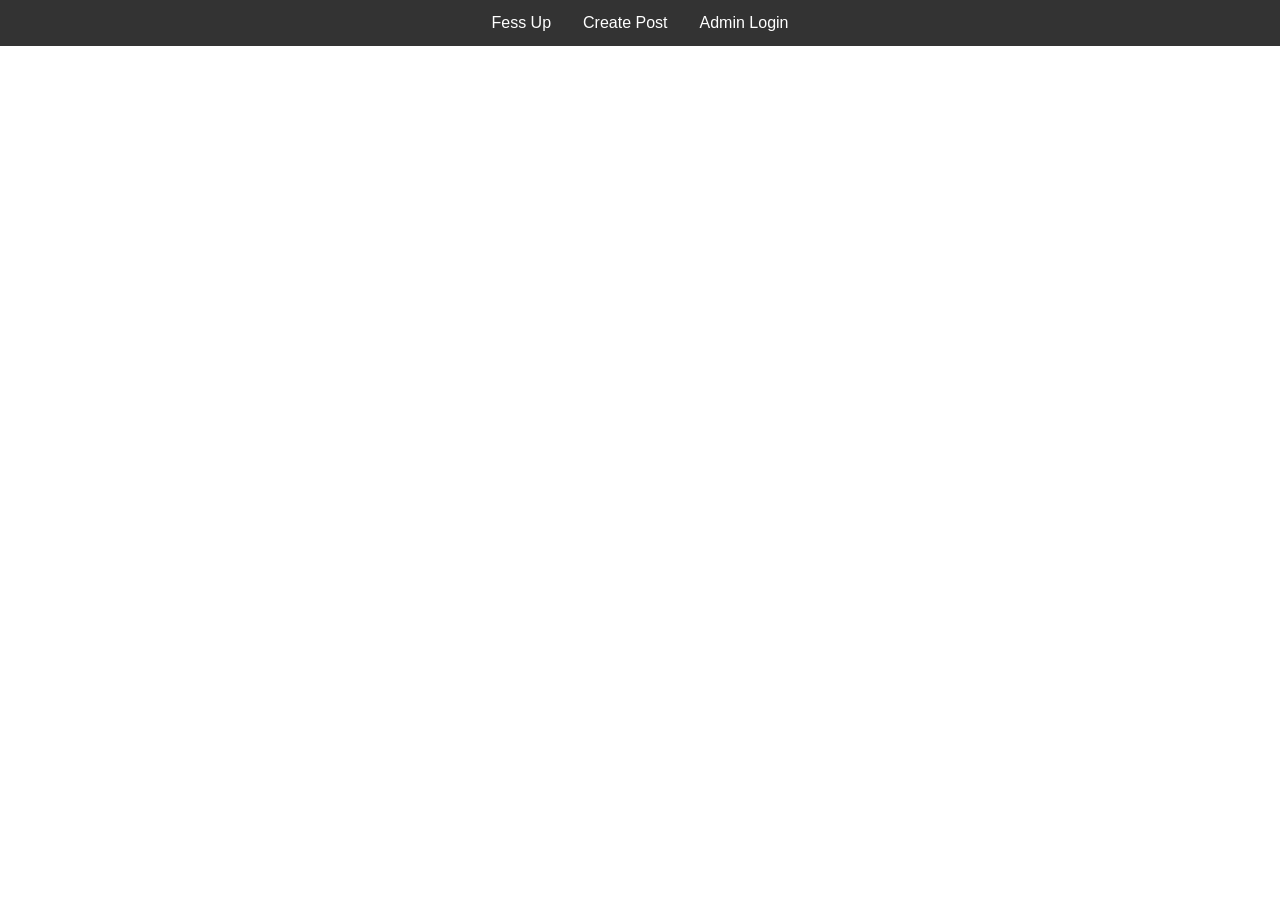
<file: pages/login.html>
<!-- Admin Login Page for fess up-->
<!DOCTYPE html>
<html lang="en">

    <head>
        <!-- Links to Styles sheet -->
        <link rel="stylesheet" href="../stylesheets/loginStyles.css">
        <link rel="stylesheet" href="../stylesheets/navbar.css">
        
        <title> Fess Up </title>
    </head>

    <body>
        <div class = "navbar">
            <ul>
                <li><a href="./main.html">Fess Up</a></li>
                <li><a href="./post.html">Create Post</a></li>
                <li><a href="./login.html" class="active">Admin Login</a></li>
            </ul>
        </div>
    </body>

</html>
</file>
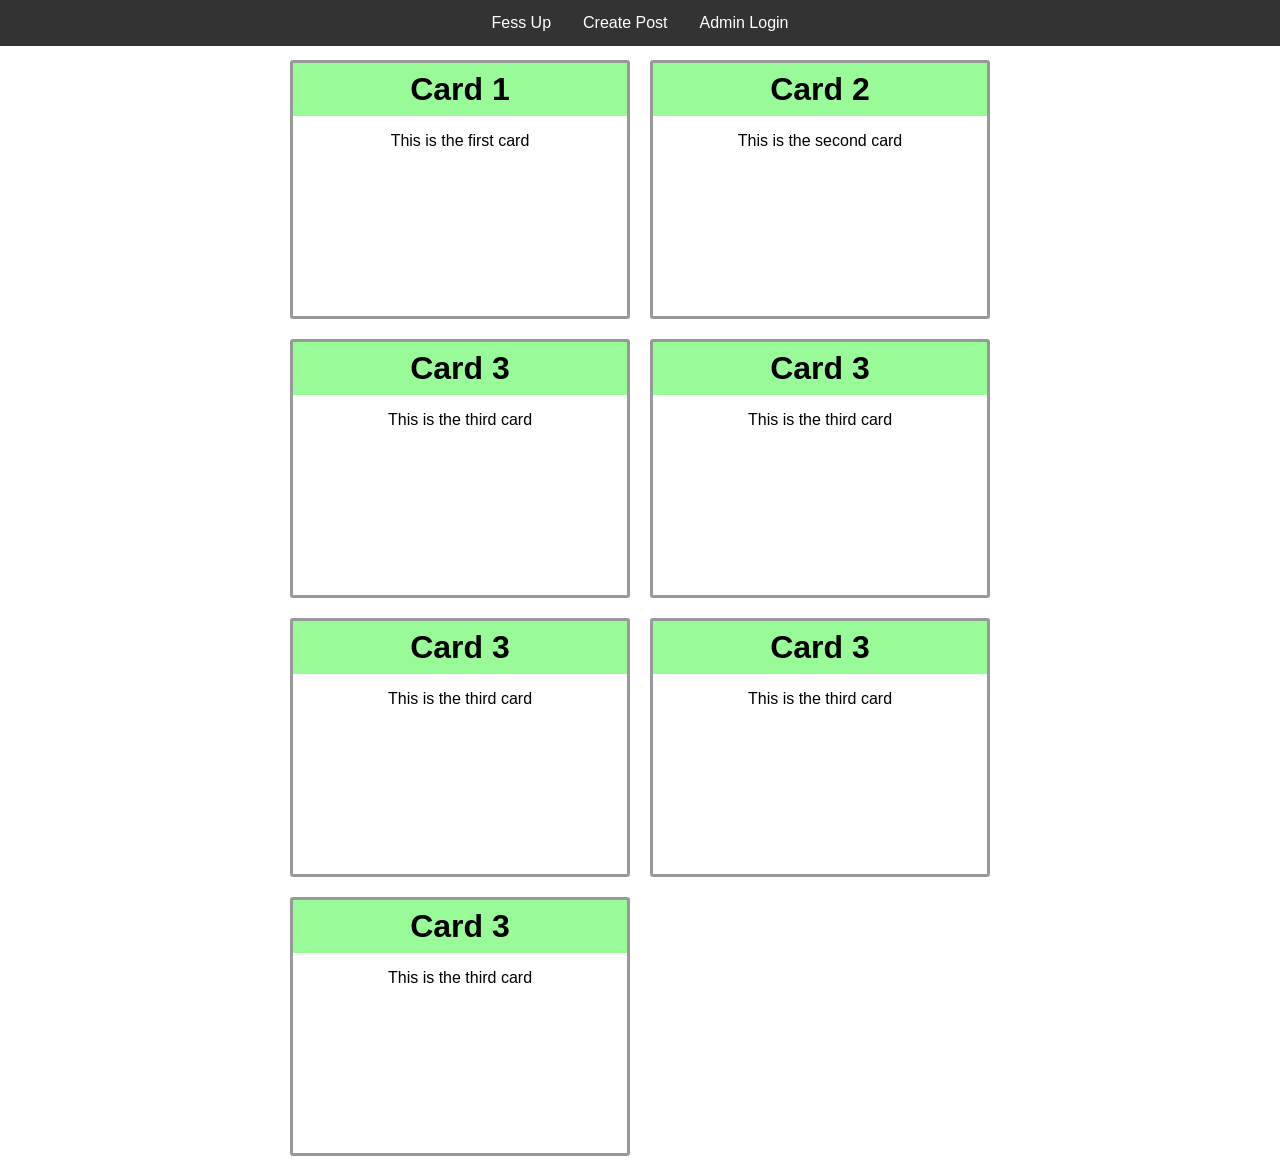
<file: pages/main.html>
<!-- Main Page for fess up-->
<!DOCTYPE html>
<html lang="en">

    <head>
        <!-- Links to Styles sheet -->
        <link rel="stylesheet" href="../stylesheets/mainStyles.css">
        <link rel="stylesheet" href="../stylesheets/navbar.css">
        
        <title> fess up </title>
    </head>

    <body>
        <!-- Navbar for Fess Up-->
        <div class = "navbar">
            <ul>
                <li><a href="./main.html" class="active">Fess Up</a></li>
                <li><a href="./post.html">Create Post</a></li>
                <li><a href="./login.html">Admin Login</a></li>
            </ul>
        </div>
        
        <br>
        <br>
        
        <!-- Cards for Fess Up (THESE ARE HARDCODED)-->
         <div class = cards>
            <div class = card>
                <h2> Card 1 </h2>
                <p> This is the first card </p>
            </div>

            <div class = card>
                <h2> Card 2 </h2>
                <p> This is the second card </p>
            </div>

            <div class = card>
                <h2> Card 3 </h2>
                <p> This is the third card </p>
            </div>

            <div class = card>
                <h2> Card 3 </h2>
                <p> This is the third card </p>
            </div>

            <div class = card>
                <h2> Card 3 </h2>
                <p> This is the third card </p>
            </div>

            <div class = card>
                <h2> Card 3 </h2>
                <p> This is the third card </p>
            </div>

            <div class = card>
                <h2> Card 3 </h2>
                <p> This is the third card </p>
            </div>

         </div>

    </body>

</html>
</file>
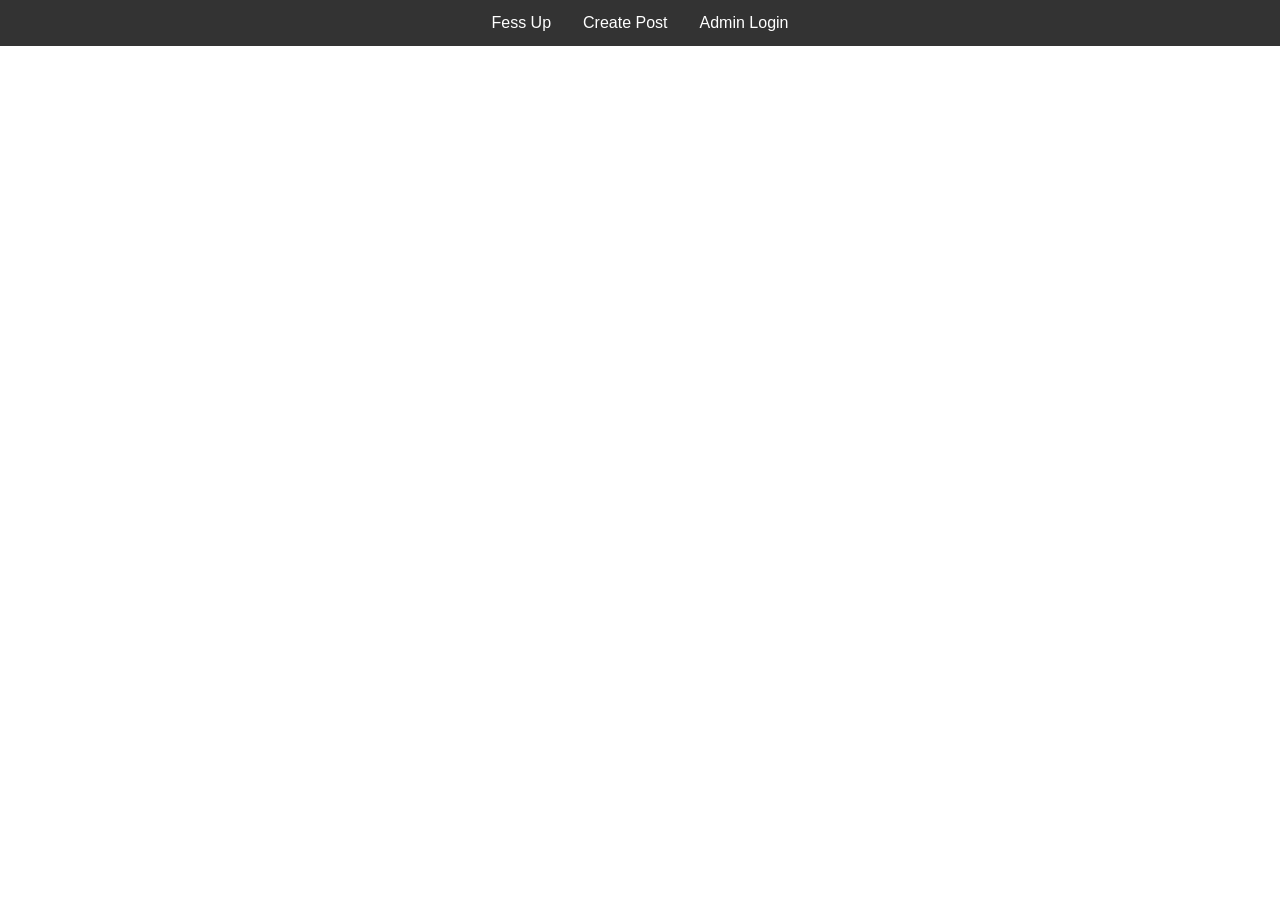
<file: pages/post.html>
<!-- Create Post Page for fess up-->
<!DOCTYPE html>
<html lang="en">

    <head>
        <!-- Links to Styles sheet -->
        <link rel="stylesheet" href="../stylesheets/postStyles.css">
        <link rel="stylesheet" href="../stylesheets/navbar.css">
        
        <title> Fess Up </title>
    </head>

    <body>
        <div class = "navbar">
            <ul>
                <li><a href="./main.html">Fess Up</a></li>
                <li><a href="./post.html">Create Post</a></li>
                <li><a href="./login.html" class="active">Admin Login</a></li>
            </ul>
        </div>
    </body>

</html>
</file>
<file: stylesheets/loginStyles.css>
/* Main Styles for admin login page */
</file>
<file: stylesheets/navbar.css>
/* Navbar stylesheet */

.navbar {
    background-color:palegreen;
    display: flex;
    font-family: 'Trebuchet MS', sans-serif;

    ul {
    list-style-type: none;
    margin: 0;
    padding: 0;
    background-color: #333333;
    display: flex;
    top: 0;
    left: 0;
    width: 100%;
    position: fixed;
    justify-content: center;
    }

    ul li a {
    display: block;
    color: white;
    text-align: center;
    padding: 14px 16px;
    text-decoration: none;
    }

    ul li a:hover {
    background-color: #111111;
    }

}
</file>
<file: stylesheets/mainStyles.css>
/* Main Styles for main page */

/* create card style */
.cards {
    max-width: 700px;
    margin: 1em auto;

    display: grid;
    grid-template-columns: repeat(auto-fill, minmax(230px, 1fr));
    grid-gap: 20px;
}

.card {
    border: 3px solid #999999;
    border-radius: 3px;

    display: grid;
    grid-template-rows: max-content 200px 1fr;
    text-align: center;

    h2 {
        font-size: 32px;
        font-weight: bold;
        font-family: 'Trebuchet MS', sans-serif;
        background-color:palegreen;
        margin: 0;
        padding: 0.5rem;
    }

    p {
        font-size: 16px;
        font-family: 'Trebuchet MS', sans-serif;
    }
}
</file>
<file: stylesheets/postStyles.css>
/* Main Styles for create post page */
</file>
